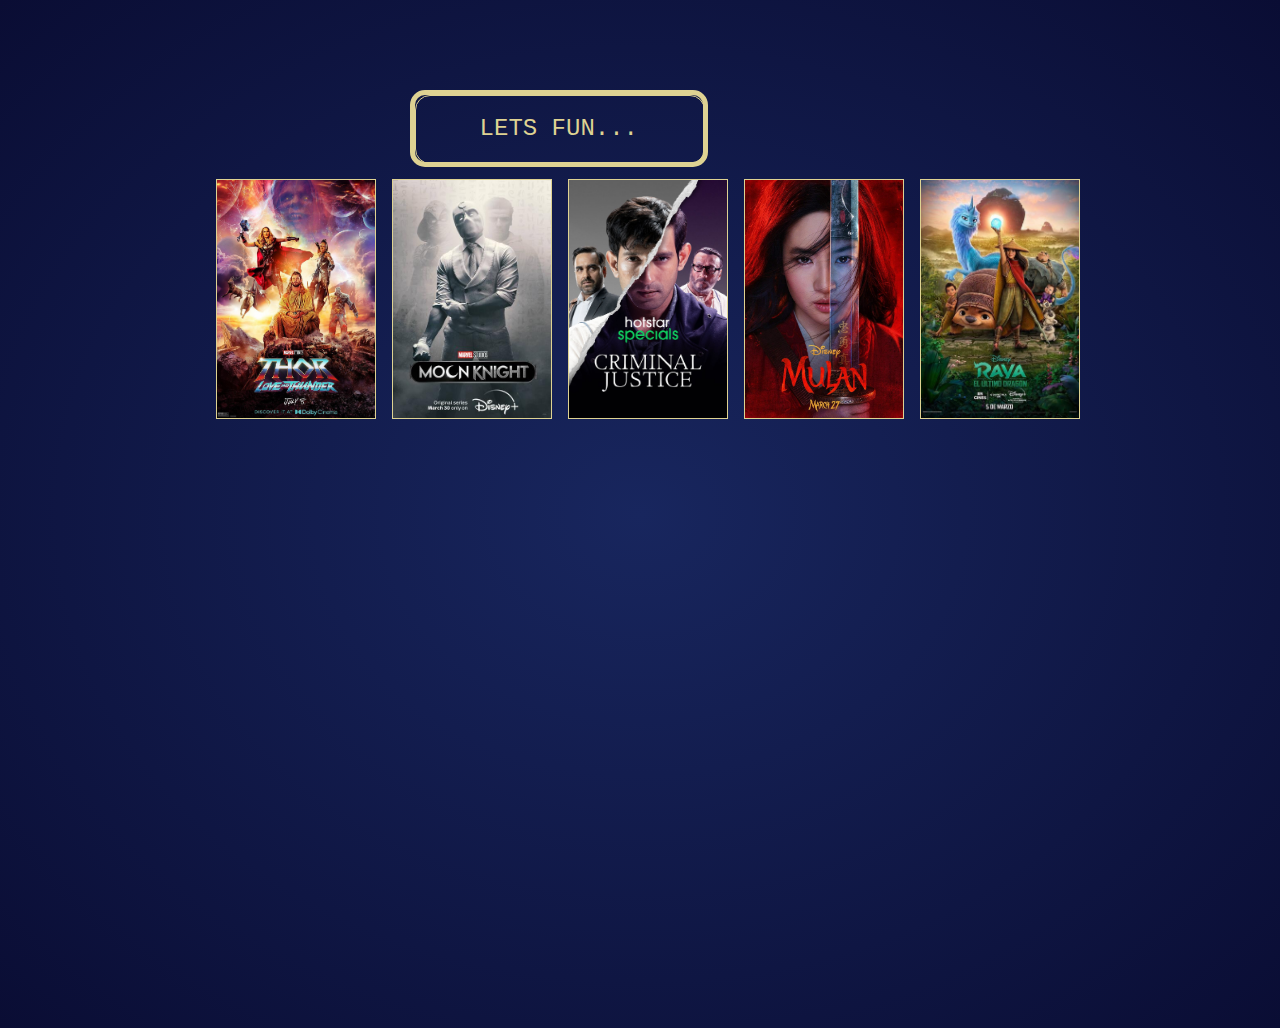
<file: index.html>
<!DOCTYPE html>
<html lang="en">

<head>
    <meta charset="UTF-8">
    <meta http-equiv="X-UA-Compatible" content="IE=edge">
    <meta name="viewport" content="width=device-width, initial-scale=1.0">
    <title>Disney+Hotstar</title>
    <link rel="icon" href="./Images/opening/disney-plus.png">
    <link rel="stylesheet" href="./coding/LandingPage.css">
</head>

<body>
    <!-- Landing Page Start -->

    <div class="container" id="ref">
        <div class="button">
            <a href="./coding/Home.html" class="btn"> Lets Fun...</a>
        </div>
        <div class="item" id="img1">
            <img src="./Images/LandinPage/1.jpg" alt="">
        </div>
        <div class="item" id="img2">
            <img src="./Images/LandinPage/2.jpg" alt="">
        </div>
        <div class="item" id="img3">
            <img src="./Images/LandinPage/3.jpg" alt="">
        </div>
        <div class="item" id="img4">
            <img src="./Images/LandinPage/4.jpg" alt="">
        </div>
        <div class="item" id="img5">
            <img src="./Images/LandinPage/5.jpg" alt="">
        </div>
    </div>





    <!-- Landing Page End -->
</body>

</html>
</file>
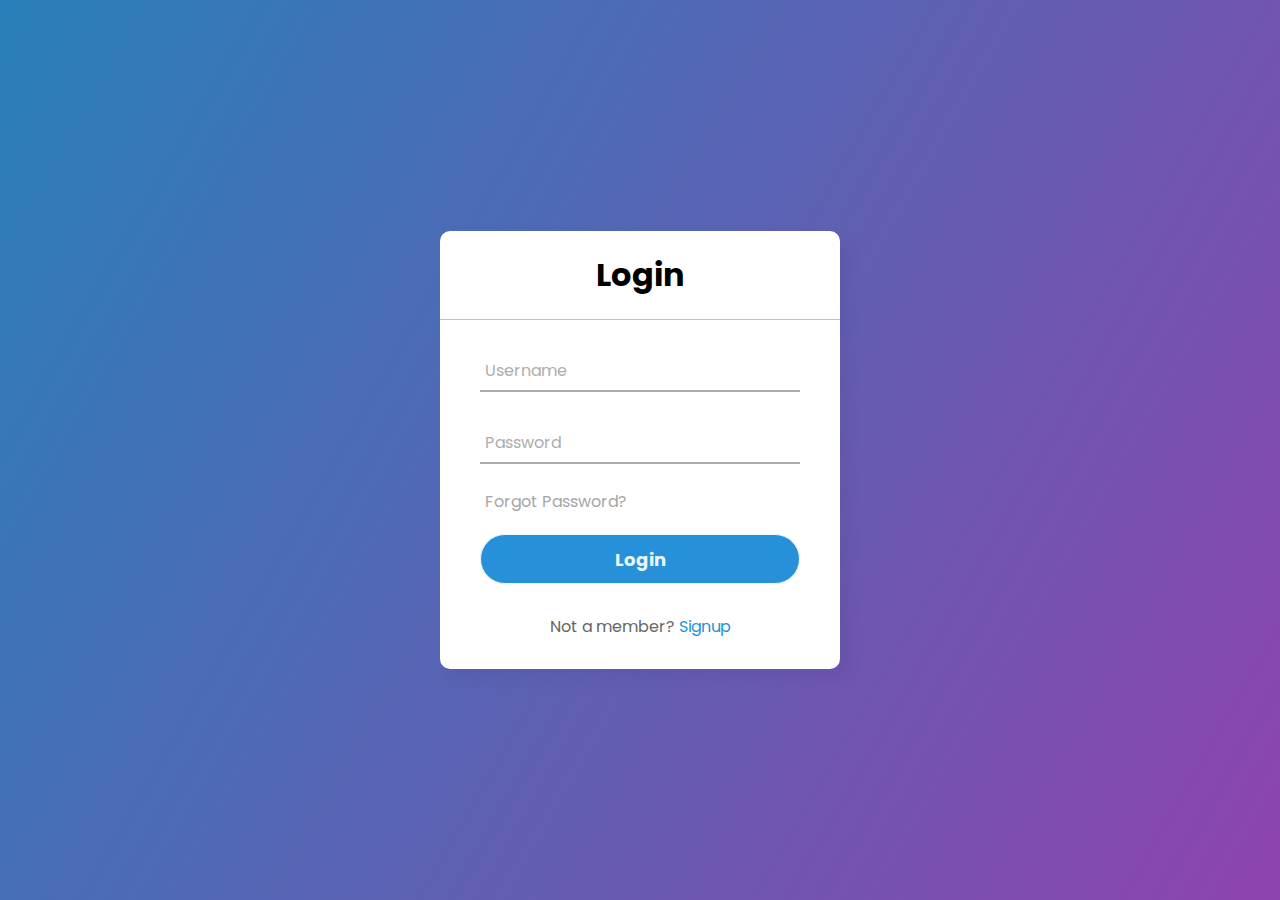
<file: coding/login.html>
<!DOCTYPE html>
<html lang="en">
<head>
    <meta charset="UTF-8">
    <meta http-equiv="X-UA-Compatible" content="IE=edge">
    <meta name="viewport" content="width=device-width, initial-scale=1.0">
    <title>Disney+Hotstar </title>
    <link rel="shortcurt icon" href="/Images/opening/disney-plus.png">
    <link rel="stylesheet" href="/coding/login.css">
</head>
<body>
    <div class="center">
        <h1>Login</h1>
        <form method="post">
          <div class="txt_field">
            <input type="text" required>
            <span></span>
            <label>Username</label>
          </div>
          <div class="txt_field">
            <input type="password" required>
            <span></span>
            <label>Password</label>
          </div>
          <div class="pass">Forgot Password?</div>
          <input type="submit" value="Login">
          <div class="signup_link">
            Not a member? <a href="#">Signup</a>
          </div>
        </form>
      </div>
    
</body>
</html>
</file>
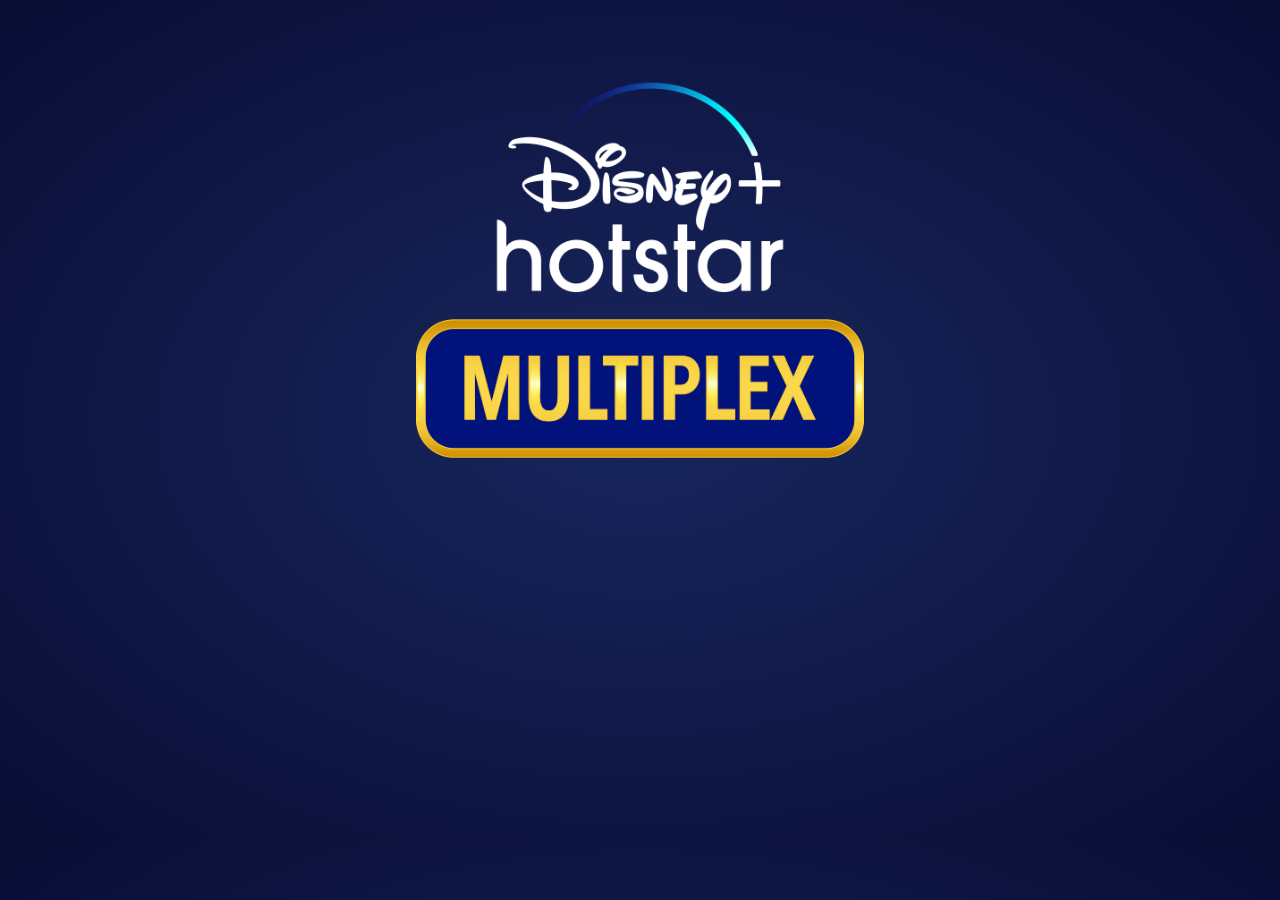
<file: coding/Opening.html>
<!DOCTYPE html>
<html lang="en">
<head>
    <meta charset="UTF-8">
    <meta http-equiv="X-UA-Compatible" content="IE=edge">
    <meta name="viewport" content="width=device-width, initial-scale=1.0">
    <title>Disney+Hotstar </title>
    <link rel="icon" href="/Images/opening/disney-plus.png">
    <link rel="stylesheet" href="/coding/Opening.css">
</head>
<body>
    <!-- Opening Page Start-->
    <header class="opening">
       </div>
        <div class="logoImage">
         <a href="/coding/LandingPage.html" class="btn-x1"><img src="/Images/opening/1.png" alt=""></a>
        </div>
    
    </header>
     <!-- Opening Page End -->
</body>
</html>
</file>
<file: coding/LandingPage.css>
:root{
    --bg-color: radial-gradient(#18265e,#0a0d34);
    --border-color: #ded292;
}
*{
    padding: 0;
    margin: 0;
    box-sizing: border-box;
}


body{
    background-image: var(--bg-color);
    min-height: 100vh;

    display: flex;
    flex-direction: column;
    align-items: center;
    margin-top: 10%;

}
.btn{
    font-family: 'Courier New', Courier, monospace;
    position: absolute;
     top: 10%;
     left: 32%;
     padding: 20px 65px 20px 65px;
     text-align: center;
     text-transform: uppercase;
     font-size: x-large;
     background: transparent;
     color: #ded292;
     border: 5px solid #ded292;
     border-radius: 15px;
     text-decoration: none;
}

.button ::after{
    content:'';
    position: absolute;
    top: 0;
    left: 0;
    width: 100%;
    height: 100%;
    z-index: 1;
    transition: all 0.5s;
    border: 1px solid #ded292;
    background-color:  transparent;
    border-radius: 15px;
    color: #ded292;
}
.button:hover ::after{
    transform: rotate(-360deg);
    color: #ded292;
    box-shadow:0 0 25px #ffee10;
}
.container{
    display: flex;
    gap: 1rem;
    overflow: hidden;
    margin-top: 4%;
}
.item{
    width: 10rem;
    height:15rem ;
    overflow: hidden;
   border: 1.5px solid var(--border-color);
}

.item img{
    width: 100%;
    height: 100%;
    object-fit: cover;

}
.item:hover{
    cursor: pointer;
    transform: scale(0.9);
    overflow: hidden;
    box-shadow: 0 0 25px #ffee10;
}
@media screen and (max-width:900px)
{
   .container{
    display: flex;
    flex-direction: row;
    align-items: center;
    width: 100%; 
}
.item{
    overflow: hidden;
    object-fit: fill;
    width: 17%;
}
.btn{
    width: 50%;
    overflow: hidden;
    position: absolute;
    top: 4%;
    left: 25%;
    padding: 2px;
    border: 2px solid #ded292;
    
}
}
@media screen and (max-width:600px)
{
   .container{
    display: flex;
    flex-direction: column;
    align-items: center;
    width: 100%; 
}
.item{
    overflow: hidden;
    object-fit: fill;
    width: 40%;
}
.btn{
    width: 50%;
    overflow: hidden;
    position: absolute;
    top: 4%;
    left: 25%;
    padding: 2px;
    border: 2px solid #ded292;
}
}
</file>
<file: coding/login.css>
@import url('https://fonts.googleapis.com/css2?family=Noto+Sans:wght@700&family=Poppins:wght@400;500;600&display=swap');
*{
  margin: 0;
  padding: 0;
  box-sizing: border-box;
  font-family: "Poppins", sans-serif;
}
body{
  margin: 0;
  padding: 0;
  background: linear-gradient(120deg,#2980b9, #8e44ad);
  height: 100vh;
  overflow: hidden;
}
.center{
  position: absolute;
  top: 50%;
  left: 50%;
  transform: translate(-50%, -50%);
  width: 400px;
  background: white;
  border-radius: 10px;
  box-shadow: 10px 10px 15px rgba(0,0,0,0.05);
}
.center h1{
  text-align: center;
  padding: 20px 0;
  border-bottom: 1px solid silver;
}
.center form{
  padding: 0 40px;
  box-sizing: border-box;
}
form .txt_field{
  position: relative;
  border-bottom: 2px solid #adadad;
  margin: 30px 0;
}
.txt_field input{
  width: 100%;
  padding: 0 5px;
  height: 40px;
  font-size: 16px;
  border: none;
  background: none;
  outline: none;
}
.txt_field label{
  position: absolute;
  top: 50%;
  left: 5px;
  color: #adadad;
  transform: translateY(-50%);
  font-size: 16px;
  pointer-events: none;
  transition: .5s;
}
.txt_field span::before{
  content: '';
  position: absolute;
  top: 40px;
  left: 0;
  width: 0%;
  height: 2px;
  background: #2691d9;
  transition: .5s;
}
.txt_field input:focus ~ label,
.txt_field input:valid ~ label{
  top: -5px;
  color: #2691d9;
}
.txt_field input:focus ~ span::before,
.txt_field input:valid ~ span::before{
  width: 100%;
}
.pass{
  margin: -5px 0 20px 5px;
  color: #a6a6a6;
  cursor: pointer;
}
.pass:hover{
  text-decoration: underline;
}
input[type="submit"]{
  width: 100%;
  height: 50px;
  border: 1px solid;
  background: #2691d9;
  border-radius: 25px;
  font-size: 18px;
  color: #e9f4fb;
  font-weight: 700;
  cursor: pointer;
  outline: none;
}
input[type="submit"]:hover{
  border-color: #2691d9;
  transition: .5s;
}
.signup_link{
  margin: 30px 0;
  text-align: center;
  font-size: 16px;
  color: #666666;
}
.signup_link a{
  color: #2691d9;
  text-decoration: none;
}
.signup_link a:hover{
  text-decoration: underline;
}
</file>
<file: coding/Opening.css>
:root{
    --bg-color: radial-gradient(#18265e,#0a0d34);
    --border-color: #ded292;
}
* {
	box-sizing: border-box;
	margin: 0;
	padding: 0;
}
body {
	width: 100%;
	height: 93vh;
     background: var(--bg-color);
	 border-color: #ded292;
}
a {
	color: #fff;
	text-decoration: none;
}
img {
	width: 100%;
}
.logoImage{
	position: relative;
	/* z-index: 4; */
	height: 90px;
}
.logoImage img{
    width: 35%;
	position: relative;
	top: 300%;
	left: 50%;
	transform: translate(-50%, -50%);
	margin-left: 0;
	object-fit: contain;
	cursor: pointer;
}
@media screen and (min-width:601px) and (max-width:900px){
	.logoImage img{
		width: 60%;
		position: relative;
		top: 300%;
		left: 50%;
		transform: translate(-50%, -50%);
		margin-left: 0;
		object-fit: contain;
	}
	
}
</file>
